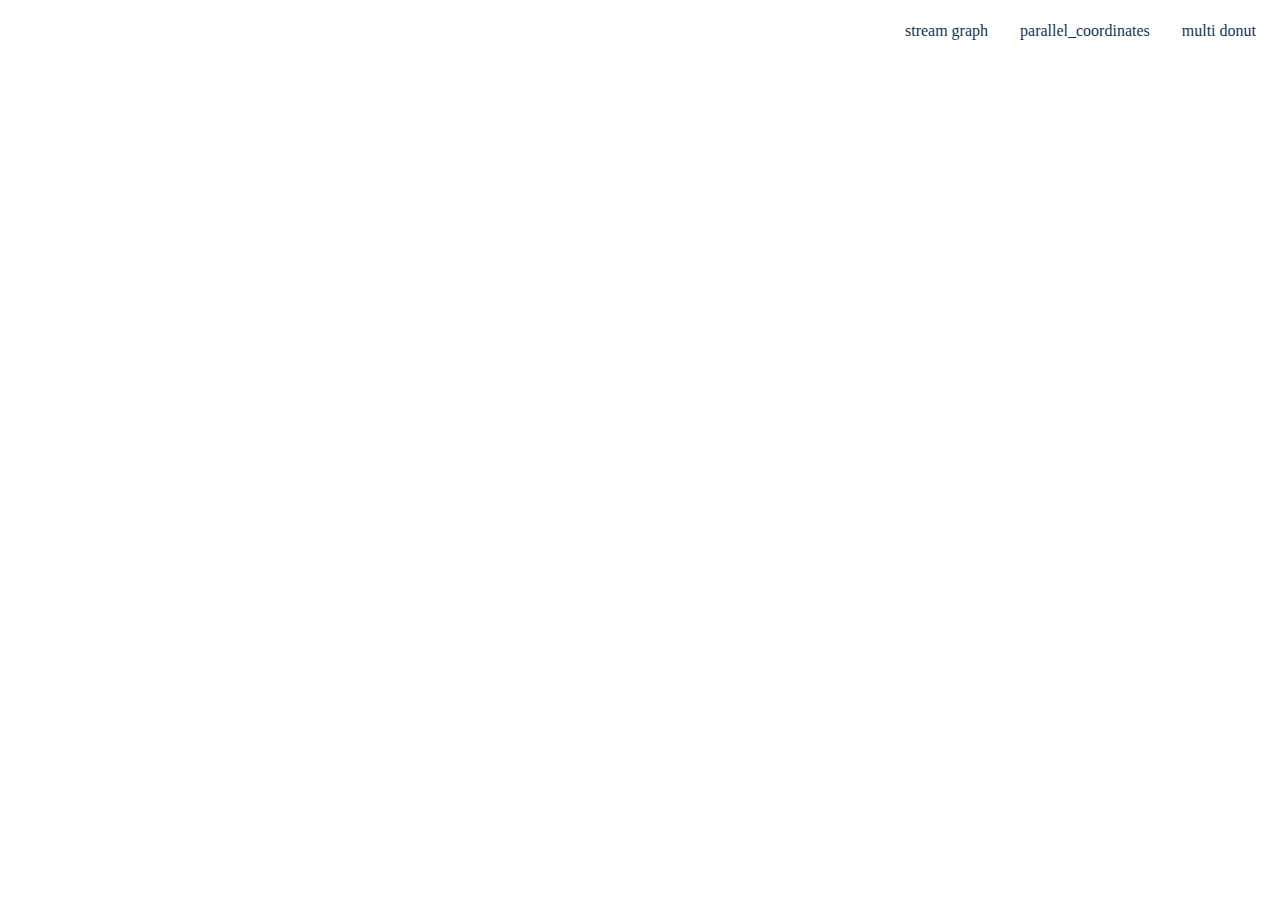
<file: index.html>
<!DOCTYPE html>
<html lang="en">
<head>
    <meta charset="utf-8">
    <title>What makes good taste of wine?</title>

    <script type="text/javascript" src="js/jquery-2.2.0.js"></script>
    <script>
        $(function () {
                    $("#header").load("header.html");
//            $("#footer").load("footer.html");

                }
        );
    </script>
</head>
<body>
<div id="header"></div></body>
</html>
</file>
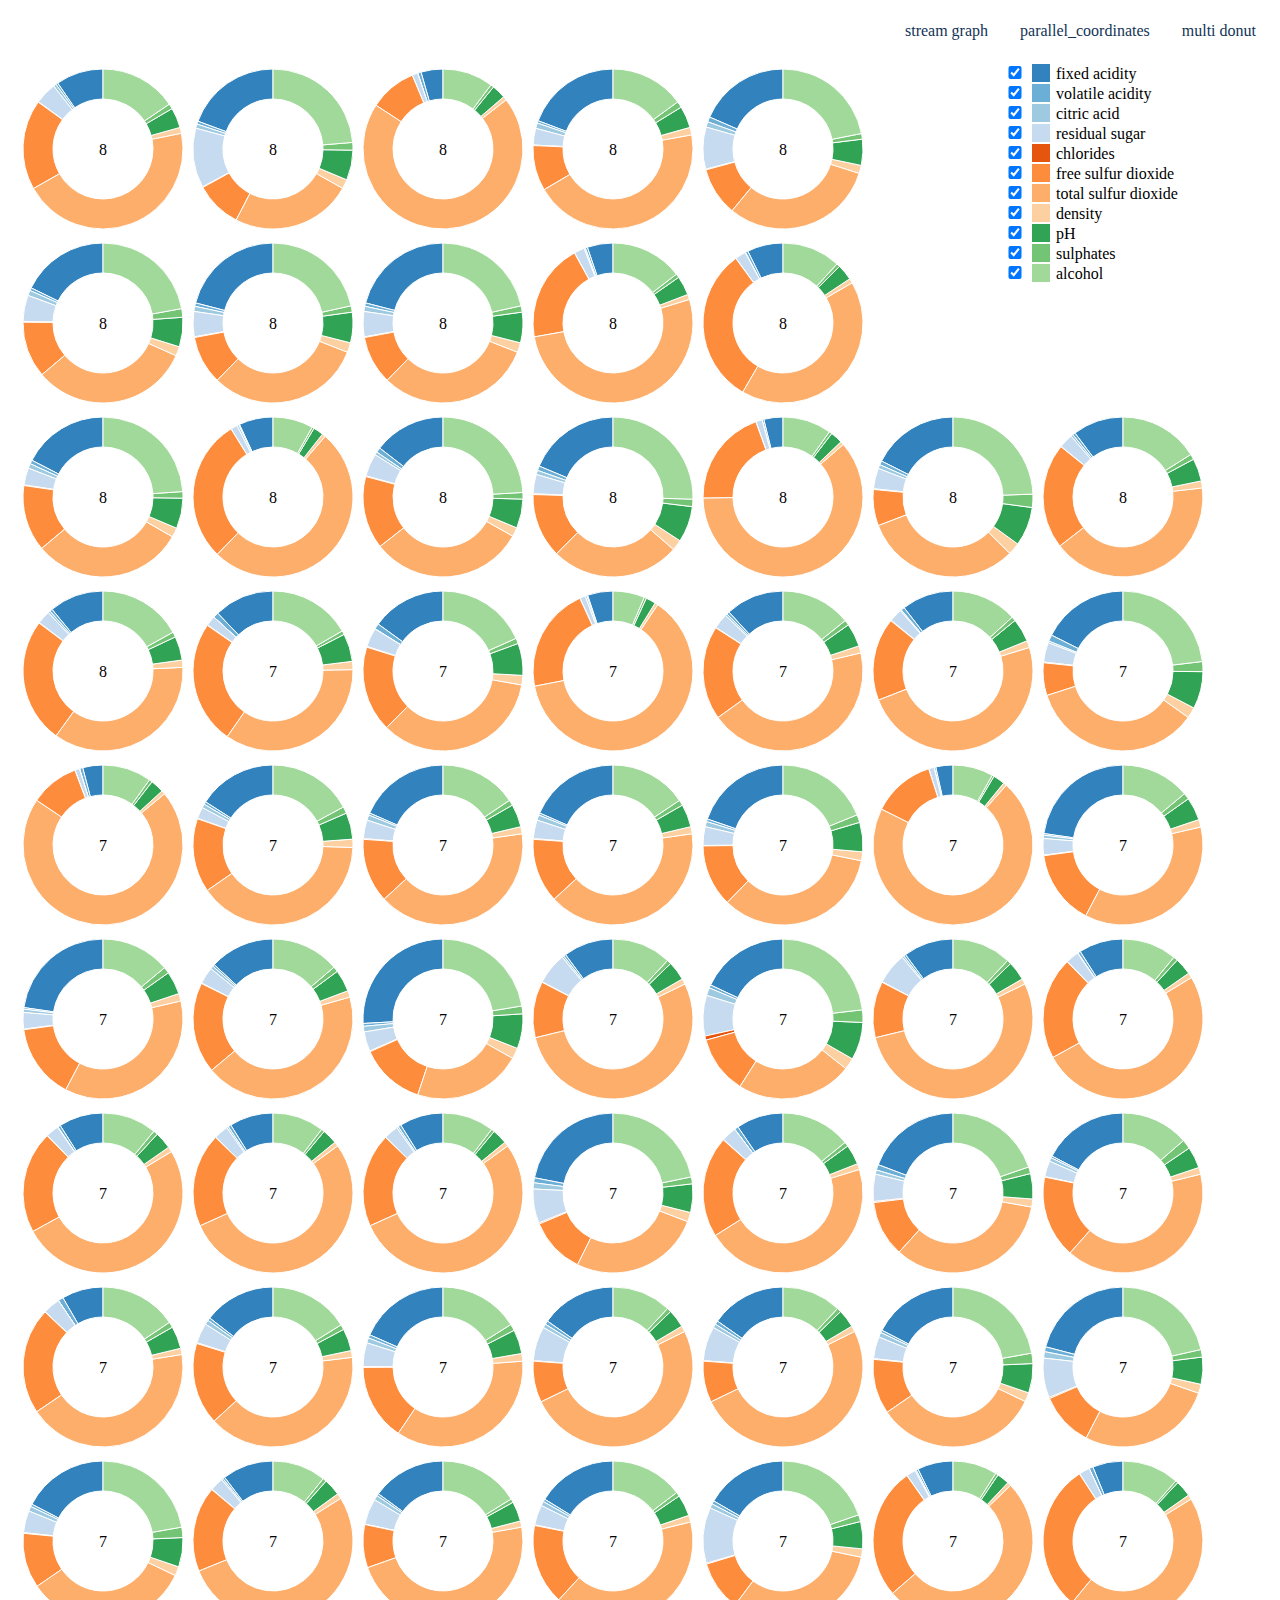
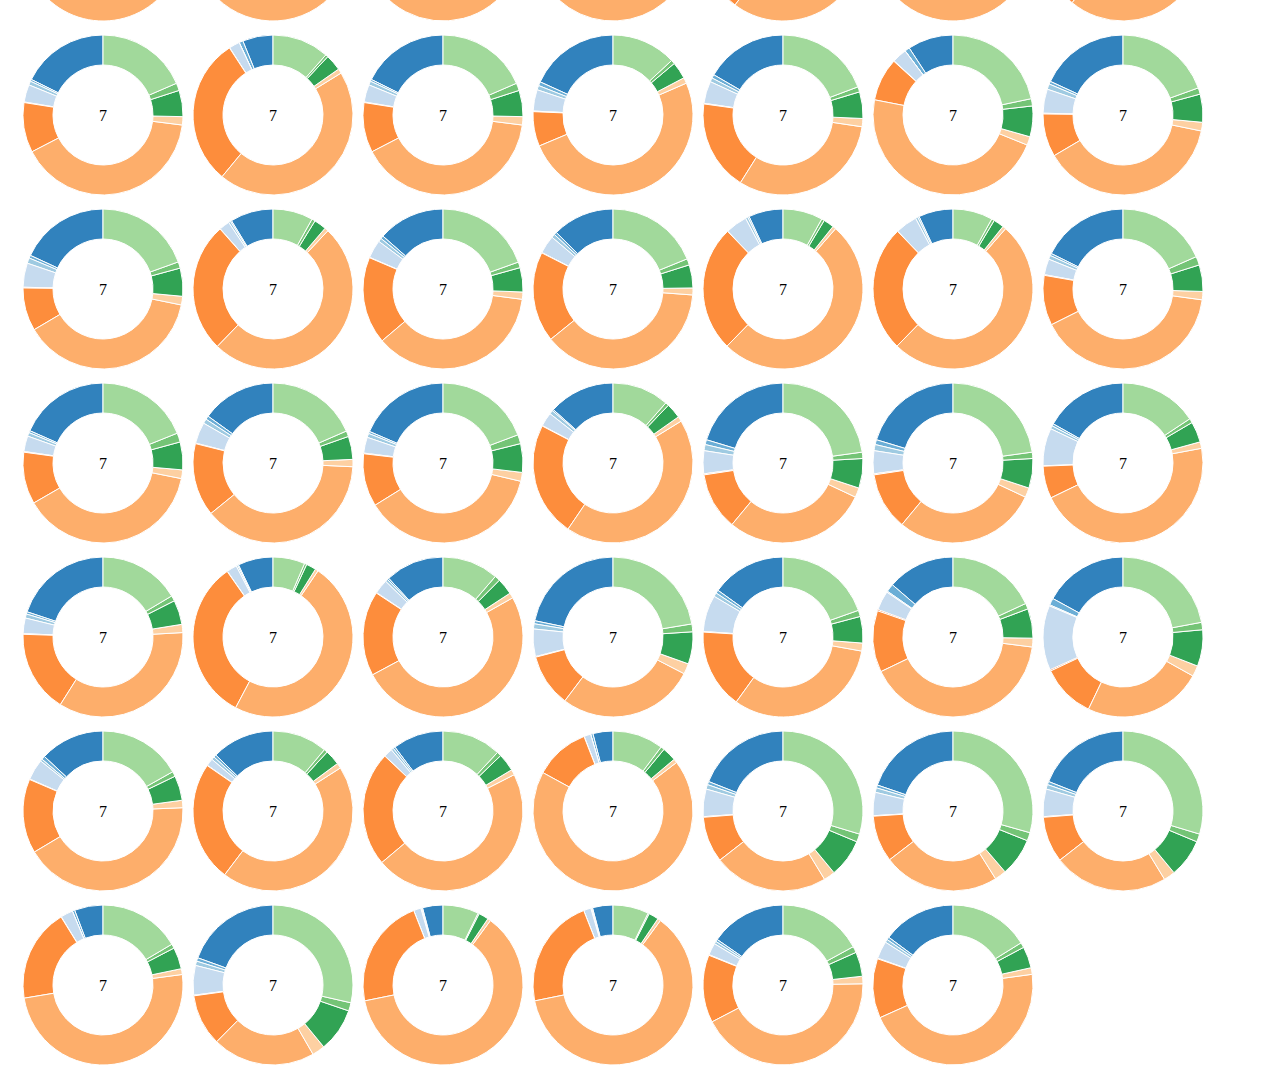
<file: multi_donut.html>
<!DOCTYPE html>
<meta charset="utf-8">
<style>

    body {
        /*font: 10px sans-serif;*/
    }

    svg {
        padding: 10px 0 0 10px;
    }

    .arc {
        stroke: #fff;
    }

    div.container {
        /*display: inline-block;*/
        /*width: 390px;*/
        /*height: 420px;*/
        /*background-color: #e0e0e0;*/
        margin: 5px;
    }

    .controller {
        float: right;
        position: relative;
    }

    .checkboxarea {
        margin: 9px -6px 0px 0px;
        float: left;
    }

    .labelarea {
        float: left;
    }

    .legend {
        width: 240px;
        height: 240px;
    }

    input {
        width: 20px;
        /*position:relative;*/
        /*vertical-align:middle;*/
    }
</style>
<script src="d3/d3.js"></script>
<script>

    var radius = 80,
            padding = 10;

    //    var color = d3.scale.ordinal()
    //            .range([
    //                "#98abc5",
    //                "#8a89a6",
    //                "#7b6888",
    //                "#6b486b",
    //                "#a05d56",
    //                "#d0743c",
    //                "#ff8c00"]);
    var color_factor = d3.scale.category20c();

    var arc = d3.svg.arc()
            .outerRadius(radius)
            .innerRadius(radius - 30);

    var pie = d3.layout.pie()
            .sort(function (a, b) {
                return b.index - a.index;
            })
            .value(function (d) {
                return d.value;
            });
    var dataset;
    var paths, donut_svgs;
    var file = "wine_red.csv";
    var dsv = d3.dsv(";", "text/plain");
    dsv(file, function (error, data) {
        if (error) throw error;

        color_factor.domain(d3.keys(data[0]).filter(function (key) {
            return key !== "quality";
        }));
        dataset = data.sort(function (a, b) {
            return b["quality"] - a["quality"]
        }).filter(function (d, i) {
            return i < 100;
        });
        draw();
    });
    function mouseoverPath() {
//        console.dir(d3.mouse(this));
//        console.dir(this);this=path
    }
    function draw() {
        dataset.forEach(function (d) {
            d.numbers = color_factor.domain().map(function (name, i) {
                return {key: name, value: +d[name], index: i};
            });
        });
        var controller = d3.select("body").select(".controller");
        var checkboxarea = controller.append("div").attr("class", "checkboxarea");
        checkboxarea.selectAll(".checkb").data(color_factor.domain().slice())
                .enter()
                .append("div").attr("class", "checkb")
                .append('label')
                .attr('for', function (d, i) {
                    return 'a' + i;
                })
                .append("input")
                .attr("checked", true)
                .attr("type", "checkbox")
                .attr("id", function (d, i) {
                    return 'a' + i;
                }).attr("onClick", "checkbox_click(this)")
        ;
        var labelarea = controller.append("div").attr("class", "labelarea");
        var factor_legend = d3.select(".labelarea").append("svg")
                .attr("class", "legend")
                //                .attr("width", )
                //                .attr("height", 240)
                .selectAll(".factor_legend")
                .data(color_factor.domain())
                .enter().append("g").attr("class",".factor_legend")
                .attr("transform", function (d, i) {
                    return "translate(0," + i * 20 + ")";
                });

        factor_legend.append("rect")
                .attr("width", 18)
                .attr("height", 18)
                .style("fill", color_factor);

        factor_legend.append("text")
                .attr("x", 24)
                .attr("y", 9)
                .attr("dy", ".35em")
                .text(function (d) {
                    return d;
                });
        donut_svgs = d3.select(".container").selectAll("svg")
                .data(dataset)
                .enter().append("svg")
                .attr("width", radius * 2)
                .attr("height", radius * 2)
                .append("g")
                .attr("transform", "translate(" + radius + "," + radius + ")");
        paths = donut_svgs.selectAll(".arc")
                .data(function (d) {
                    console.dir(d);
                    return pie(d.numbers);
                });


        paths.enter().append("path")
                .attr("class", "arc")
                .attr("d", arc)
                .each(function (d) {
                    this._current = d;
                })
                .style("fill", function (d) {
                    return color_factor(d.data.key);
                });
        paths.on("mouseover", mouseoverPath);
        donut_svgs.append("text")
                .attr("dy", ".35em")
                .style("text-anchor", "middle")
                .text(function (d) {
                    return d.quality;
                });
    }

    var excluded = [];
    function checkbox_click(obj) {
        if (obj.checked) {
            for (var i = 0; i < excluded.length; i++) {
                if (obj.__data__ == excluded[i]) {
                    excluded.splice(i, 1);
                    break;
                }
            }
        } else {
            excluded.push(obj.__data__);
        }
        pie.value(function (d) {
            return excluded.indexOf(d.key) >= 0 ? 0 : d.value;
        }); // change the value function
        paths = donut_svgs.selectAll(".arc")
                .data(function (d) {
                    return pie(d.numbers);
                }); // compute the new angles
        paths.transition().duration(750).attrTween("d", arcTween); // redraw the arcs
    }
    function arcTween(a) {
        var i = d3.interpolate(this._current, a);
        this._current = i(0);
        return function (t) {
            return arc(i(t));
        };
    }
    /*
     function prepareData(d) {
     //transfer Object to array, automatically put values for each key in d into data_array
     var data_array = [];
     color_factor.domain().map().forEach(function (prop) {
     data_array.push({key: prop.key, value: d[prop.key], index: prop.index});
     });
     console.dir(d.numbers);
     console.dir(data_array);
     return [data_array];
     //        return d.wrapped;
     }
     */
</script>
<script type="text/javascript" src="js/jquery-2.2.0.js"></script>
<script>
    $(function () {
                $("#header").load("header.html");
//            $("#footer").load("footer.html");
            }
    );
</script>
</head>
<body>
<div id="header"></div>
<div class="controller">

</div>
<div class="container"></div>
</body>
</file>
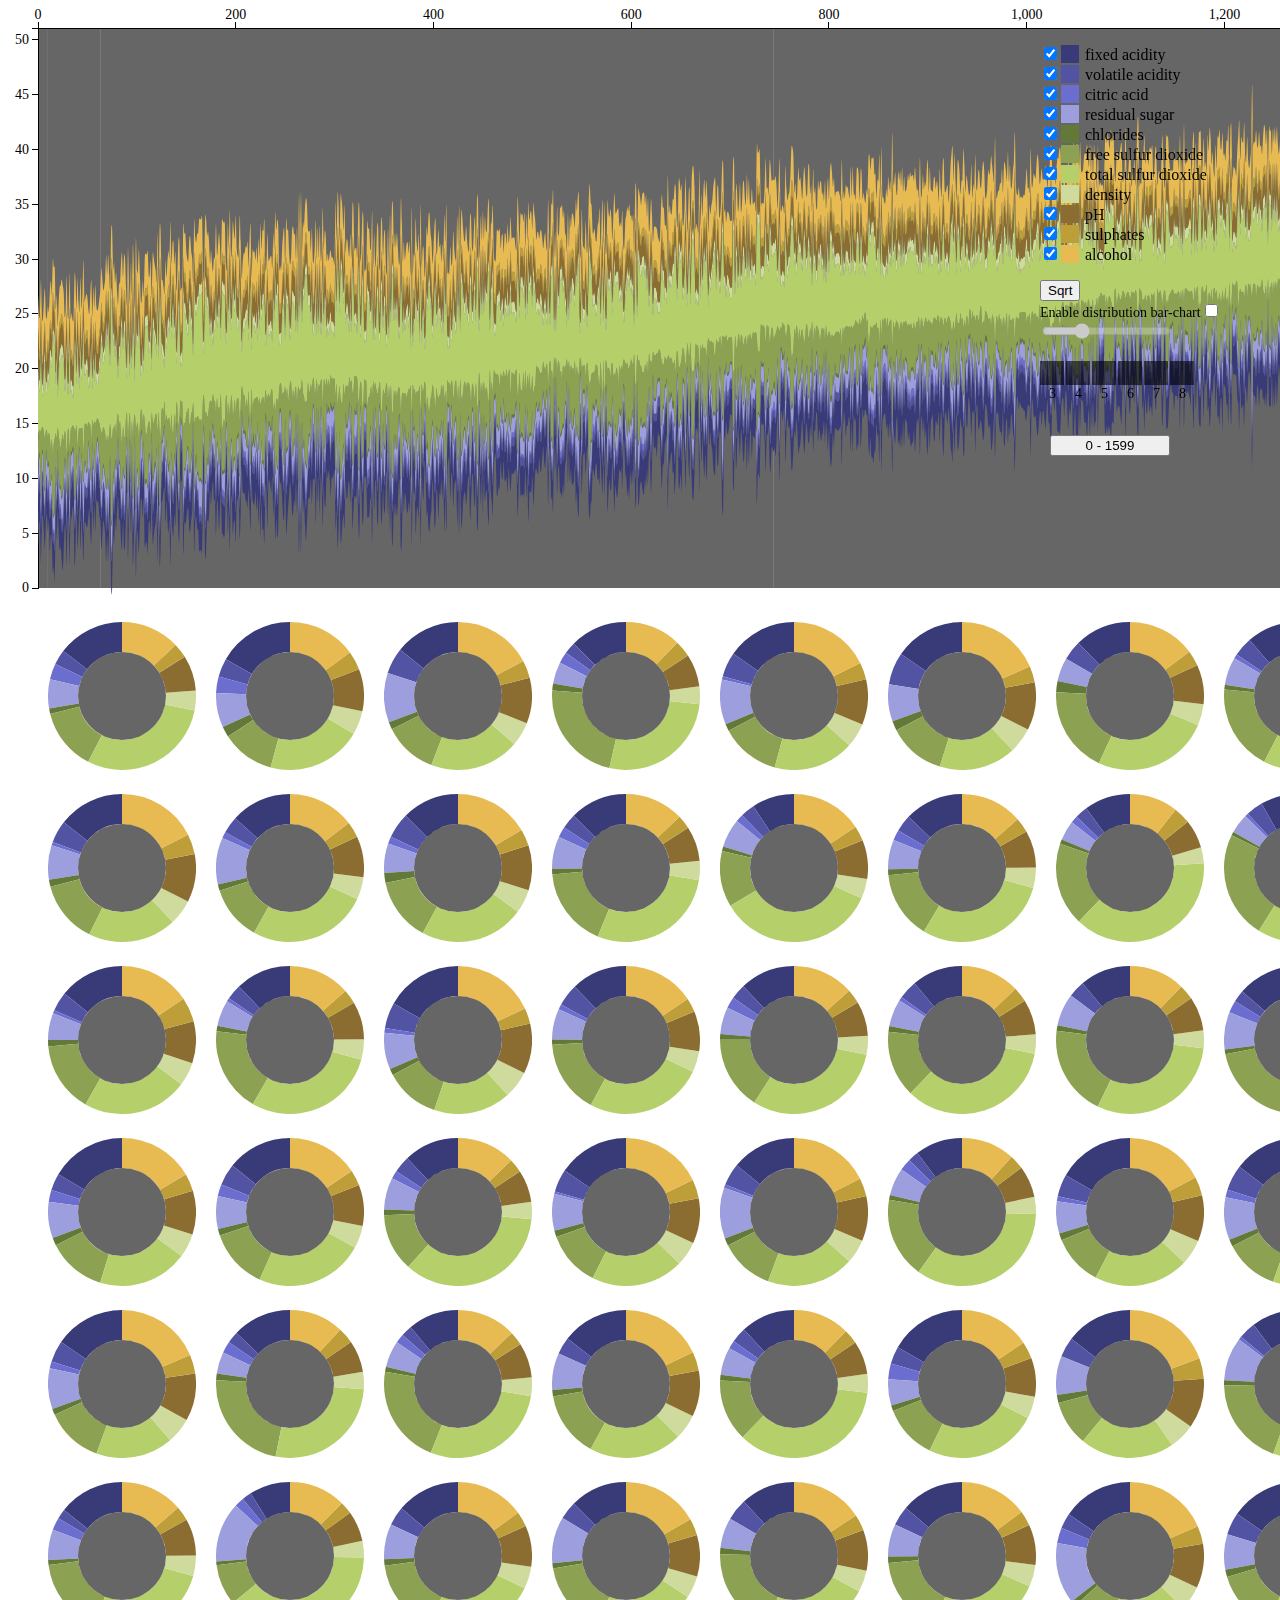
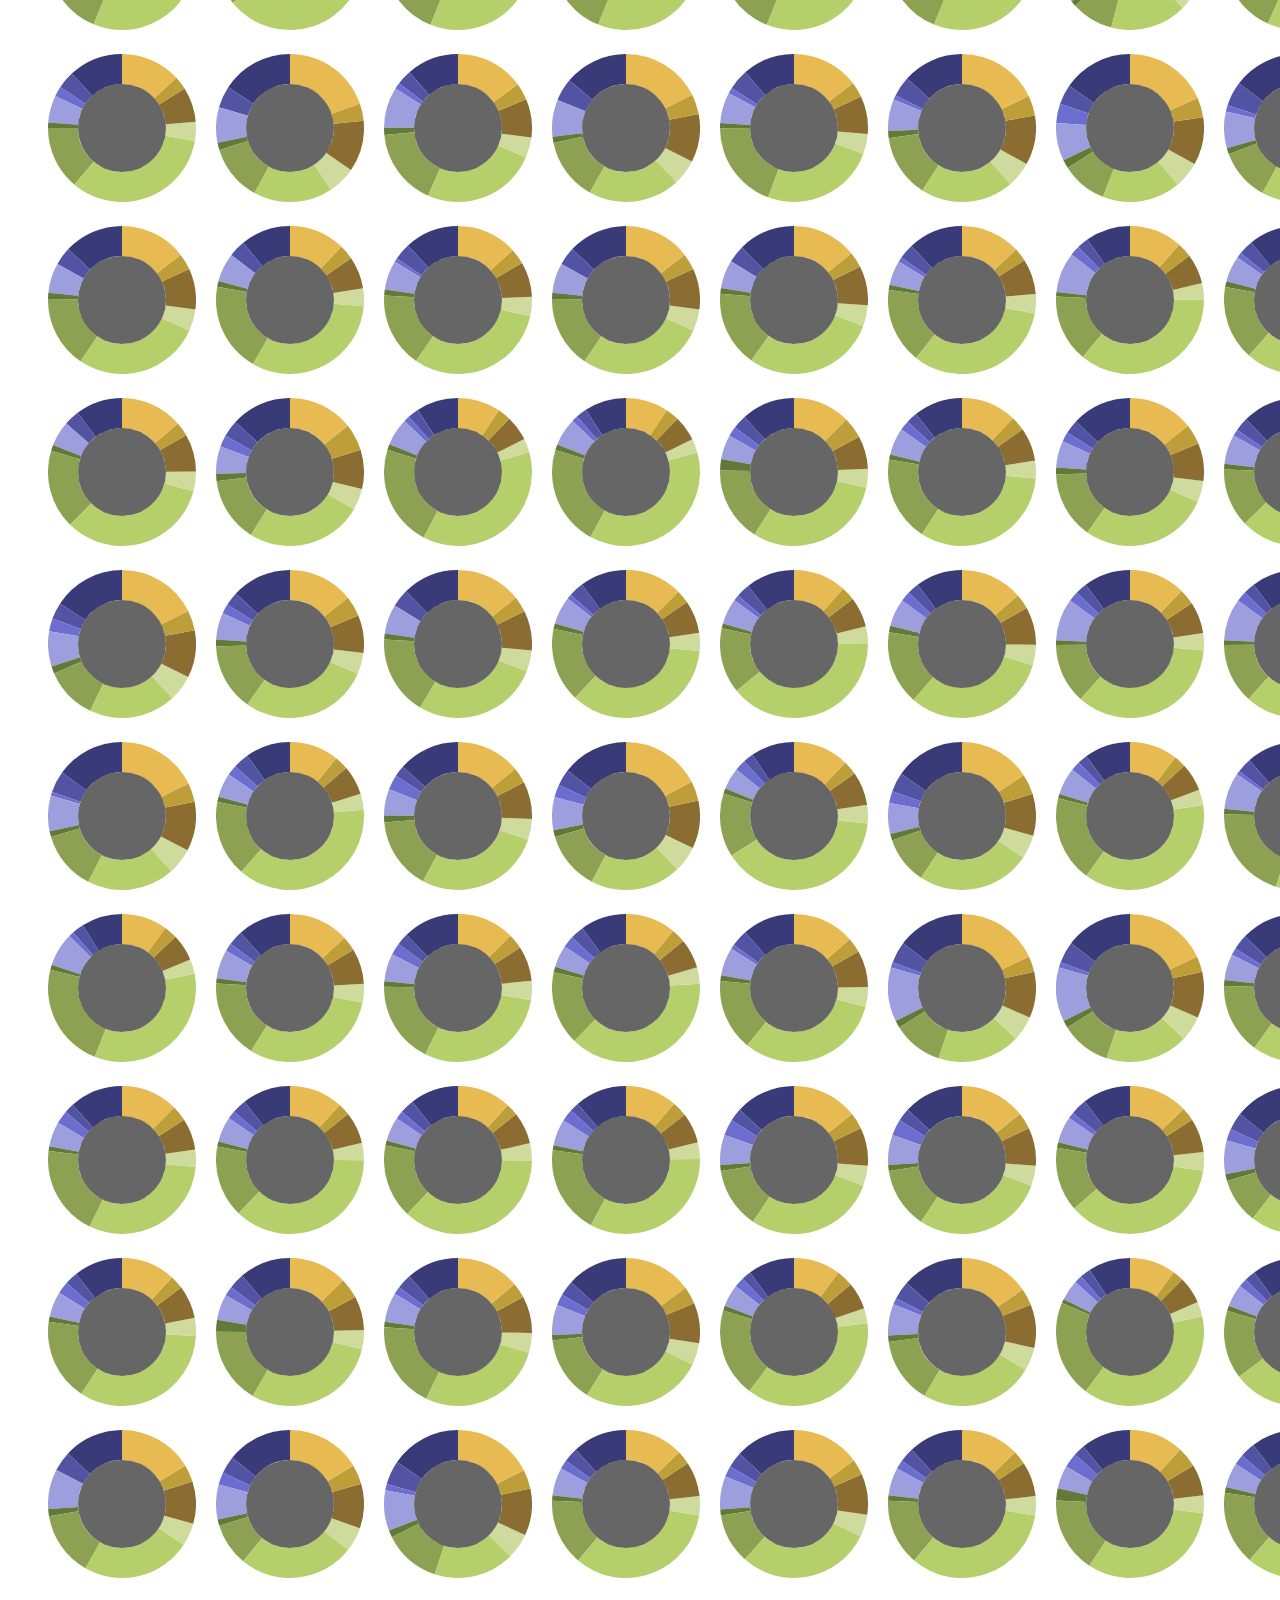
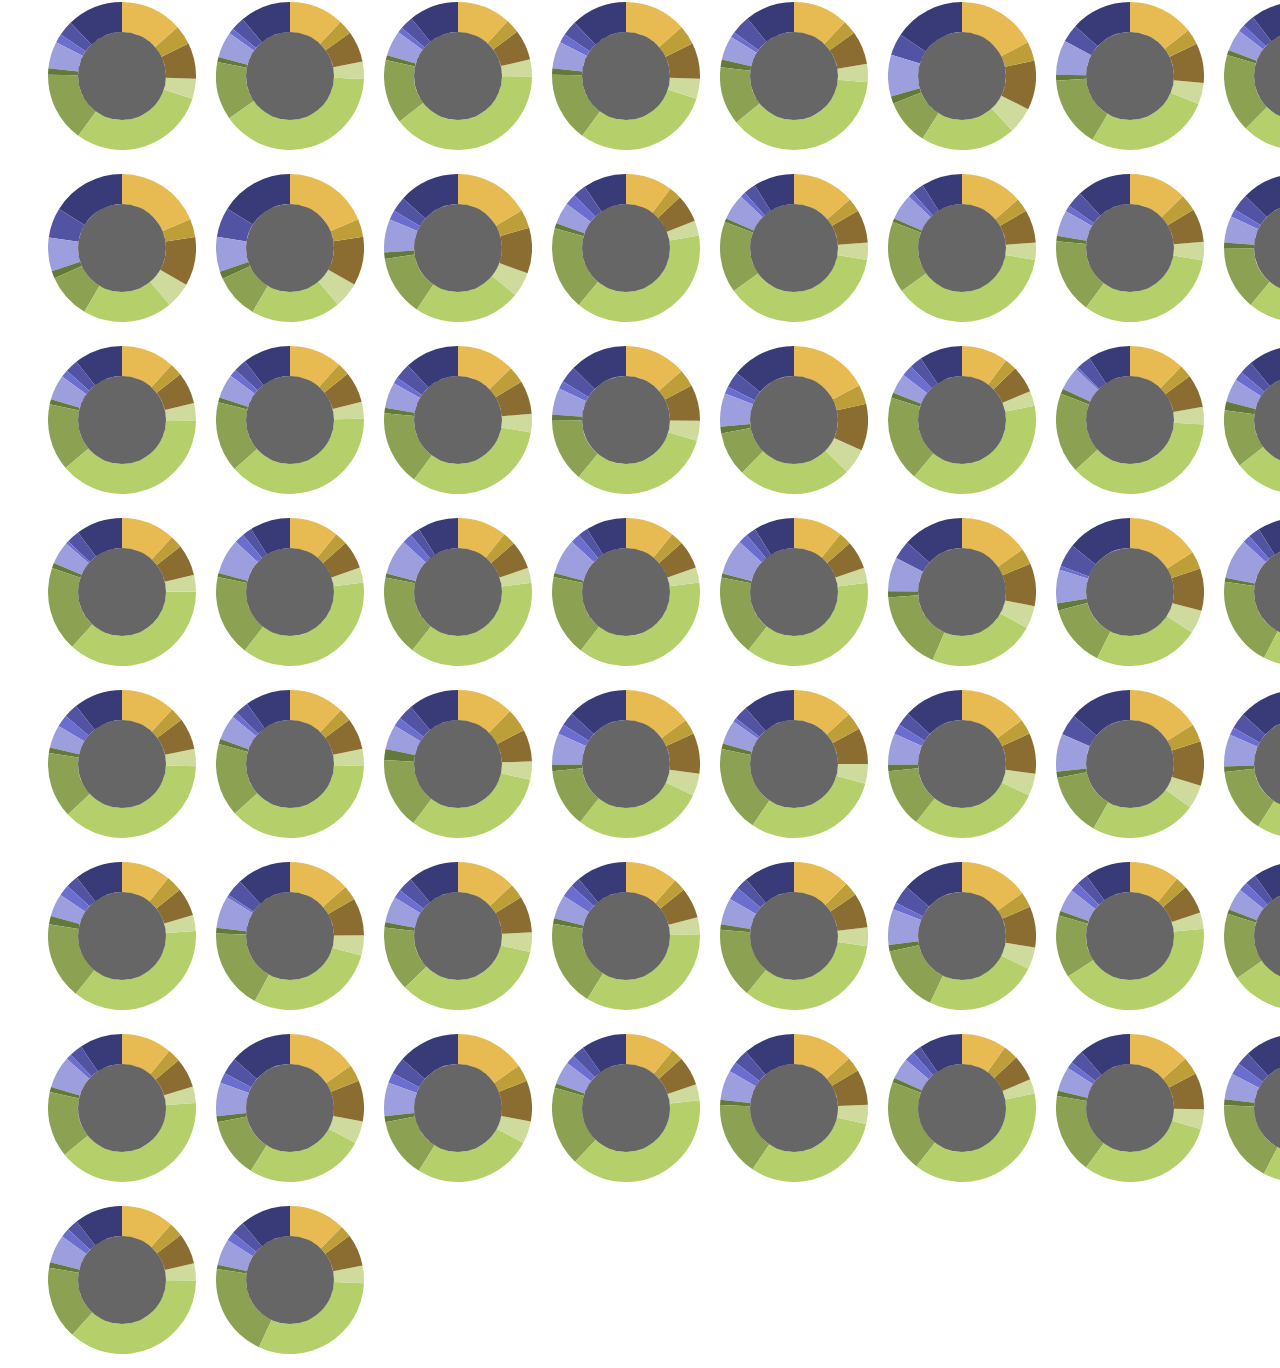
<file: one.html>
<!DOCTYPE html>
<html lang="en">
<head>
    <meta charset="UTF-8">
    <title>Title</title>
    <link href="one.css" type="text/css" rel="stylesheet"/>
    <script src="d3/d3.js"></script>
    <script src="common_variables.js"></script>
    <script src="js/jquery-2.2.0.js"></script>

</head>
<body>
<script>
    var files=["wine_red.csv","wine_white.csv"];
    dsv(files[0], function (error, dat) {
                if (error) throw error;

                dataset = dat.sort(function (a, b) {
                    return a["quality"] - b["quality"]
                }).filter(function (d, i) {
                    //limit the data size, test and develop use
//                    return i < 200;
                    return true;
                });
                factors = d3.keys(dat[0]).filter(function (key) {
                    return key !== "quality";
                });
                factors_remain = factors;
                color_factor.domain(factors);
                draw(dataset);
            }
    );
    var dsindex = 0;
    var datasmoothlist = [{
                display: "Sqrt", func: function (d) {
                    return Math.sqrt(d);
                }
            }, {
                display: "Original", func: function (d) {
                    return d;
                }
            }
            ]
            ;
    var datasmooth = datasmoothlist[dsindex].func;
    function datasmoothareaclick() {
        dsindex = datasmoothlist.length - dsindex - 1;
        datasmooth = datasmoothlist[dsindex].func;
        d3.select("#datasmoothbutton").attr("value", function () {
            return datasmoothlist[dsindex].display;
        });
        donutPathOperations();
        streamPathsOperations();
        //ugly patch to fix x
        x.domain([index_arr[index_arr.length - 1].index0, index_arr[index_arr.length - 1].index1]);
    }
    function transition() {
        streamPathsOperations();
        var backrect = d3.selectAll(".backgroundrect").data(dataedge(current_dataset), function (d) {
            return d.quality;
        });

        backrect.transition()
                .duration(trans_interval)
                .attr("x", function (d) {
                    return x(d.begins_at);
                })
                .attr("width", function (d) {
                    return x(d.ends_at - d.begins_at);
                });
        backrect.exit().transition()
                .duration(trans_interval)
                .attr("x", function (d, i) {
                    if (d.ends_at <= index0) {
                        return 0;
                    }
                    if (d.begins_at >= index1) {
                        return width;
                    }
                })
                .attr("width", function (d) {
                    return 0;
                });
        var history_item = d3.select(".drag_history").selectAll(".history_item").data(index_arr);
        history_item.enter().append("div").attr("class", "historydiv").append("input").attr("class", "history_item").attr("type", "button").attr("value", function (d, i) {
            return d.index0 + " - " + d.index1;
        }).on("click", historyclick);
        history_item.exit().remove();
        donut_svgs = d3.select(".secondrow").selectAll("svg").data(donutDataset(current_dataset), function (d) {
            return d.index;
        });
//        donut_svgs.transition.duration(trans_interval).attr("transform", "translate(" + margin.left + "," + margin.top + ")");
        donut_svgs.exit().transition().duration(trans_interval).delay(function (d, i) {
//            return 20*i;
            return 0;
        }).attr("width", 0).attr("height", 0).attr("class", "donutsvg0");
        donutsvgOperations();
        //ugly patch to fix x
        x.domain([index_arr[index_arr.length - 1].index0, index_arr[index_arr.length - 1].index1]);
        streamgraph_svg.transition()
                .duration(trans_interval);
        streamgraph_svg.select(".x.axis").call(xAxis);
    }
    function mousedownf(d) {
        up = false;
        streamgraph_svg.style("cursor", "ew-resize");
        downx = d3.mouse(this)[0];
        downy = d3.mouse(this)[1];
        rect.style("fill-opacity", opacity_rect).attr("x", downx).attr("width", 0);
    }
    function mouseupf(d) {
        donut_svgs.attr("class", "donutsvg_none");
        up = true;
        index0 = Math.floor(x.invert(rect.attr("x")));
        index1 = Math.ceil(x.invert(parseInt(rect.attr("x")) + parseInt(rect.attr("width"))));

        current_dataset = dataset.slice(index0, index1 + 1);
        streamgraph_svg.style("cursor", "default");
        rect.style("fill-opacity", 0).attr("width", 0);
        if (current_dataset.length > 1) {
            index_arr.push({
//                index0: index0 + index_arr[index_arr.length - 1].index0,
//                index1: index1 + index_arr[index_arr.length - 1].index0,
                index0: index0,
                index1: index1,
                index: index_arr.length
            });
            //here starts the animation
            transition();
        }
    }
    function mousemovef(d) {
        if (!up) {
            rect.attr("x", Math.min(downx, d3.mouse(this)[0])).attr("width", Math.abs(downx - d3.mouse(this)[0]));
            index0 = index_arr[index_arr.length - 1].index0 + Math.floor(x.invert(rect.attr("x")));
            index1 = index_arr[index_arr.length - 1].index0 + Math.ceil(x.invert(parseInt(rect.attr("x")) + parseInt(rect.attr("width"))));
            donut_svgs = d3.select(".secondrow").selectAll(".donutsvg_solid,.donutsvg_none");//select either one of these two css choosers
            donut_svgs.attr("class", function (d, i) {
                return d.index >= index0 && d.index <= index1 ? "donutsvg_solid" : "donutsvg_none";
            });
        }
    }

    var streamgraph_svg = d3.select("body").append("div").attr("class", "wrapper").append("div").attr("class", "content")
            .append("div").attr("class", "firstrow").append("svg")
            .attr("width", width + margin.left + margin.right)
            .attr("height", height + margin.top + margin.bottom)
            .append("g")
            .attr("transform", "translate(" + margin.left + "," + margin.top + ")");
    streamgraph_svg.on("mousedown", mousedownf);
    streamgraph_svg.on("mouseup", mouseupf);
    streamgraph_svg.on("mousemove", mousemovef);

    //vis type
    area = d3.svg.area()
            .interpolate('cardinal')
            .x(function (d, i) {
                return x(i);
            })
            .y0(function (d) {
                return y(d.y0);
            })
            .y1(function (d) {
                return y(d.y0 + d.y);
            });
    var stack = d3.layout.stack().offset("wiggle");
    function data2layer(d, method) {
        var n0 = d.length;
        var result = d3.range(m).map(function (d) {
            return d3.range(n0);
        });
        var excluded = false;
        for (var j = 0; j < m; j++) {
            excluded = (excluded_id.indexOf(j) >= 0);
            for (var i = 0; i < n0; i++) {
                result[j][i] = {y0: 0, x: i, y: excluded ? 0 : method(parseFloat(d[i][factors[j]]))};
            }
            excluded = false;
        }
        return stack(result);
    }
    function streampathover() {
        if ($("#enableoverlay")[0].checked) {
            d3.select(".overlay").style("display", "inline");
            displayFactorAt(d3.mouse(this), factors[parseInt(this.id)], Math.round(
//                index_arr[index_arr.length - 1].index0+
                    x.invert(d3.mouse(this)[0])));
        }
    }
    function dataedge(data) {
        var data_edge = [];
        var temp_quality = 0;
        var j = 0, i = 0;
        for (; i < data.length; i++) {
            if (temp_quality == parseInt(data[i].quality)) {
            } else {
                data_edge.push({quality: data[i].quality, begins_at: i});
                if (j > 0) {
                    data_edge[j - 1].ends_at = i;
                }
                temp_quality = parseInt(data[i].quality);
                j++;
            }
        }
        data_edge[j - 1].ends_at = i;
        return data_edge;
    }
    var xAxis, yAxis;
    var qualityMin = 10;
    var qualityMax = 0;
    function draw(data) {
        data.forEach(function (d, i) {
            d.index = i;
            qualityMin = Math.min(qualityMin, d.quality);
            qualityMax = Math.max(qualityMin, d.quality);
        });
        console.dir(data);
        current_dataset = data;
        index_arr = [{index0: 0, index1: data.length, index: 0}];
        n = data.length; // number of samples per layer
        m = factors.length // number of layers
        ;
        var data_edge = dataedge(data);
        layers = data2layer(data, datasmooth);
        color_quality.domain(data_edge.map(function (obj) {
            return obj.quality;
        }));

        x = d3.scale.linear()
                .range([0, width])
                .domain([0, n - 1]);

        y = d3.scale.linear()
                .domain([0, d3.max(layers, function (layer) {
                    return d3.max(layer, function (d) {
                        return d.y0 + d.y;
                    });
                })])
                .range([height, 0]);
        xAxis = d3.svg.axis()
                .scale(x)
                //                .tickFormat(d3.format("d"))
                .orient("top");

        yAxis = d3.svg.axis()
                .scale(y)
                .orient("left");
        streamgraph_svg.append("g")
                .attr("class", "x axis")
                .attr("transform", "translate(0,0)")
                .call(xAxis);

        streamgraph_svg.append("g")
                .attr("class", "y axis")
                .call(yAxis);

        streamgraph_svg.selectAll(".backgroundrect").data(data_edge, function (d) {
            return d.quality;
        }).enter().append("rect")
                .attr("x", function (d) {
                    return x(d.begins_at);
                })
                .attr("width", function (d) {
                    return x(d.ends_at - d.begins_at);
                })
                .attr("class", "backgroundrect")
                .attr("height", height)
                .style("fill", function (d) {
                    return color_quality(d.quality);
                })
                .style("fill-opacity", opacity)
        ;

        var streampath = streamgraph_svg.selectAll(".streampath")
                .data(layers)
                .enter().append("path");
        streampath.attr("class", "streampath")
                .attr("d", function (d) {
                    return area(d);
                })
                .attr("id", function (d, i) {
                    return i;
                })
                .style("fill", function (d, i) {
                    return pathColor(i);
                });
        streampath.on("mousemove", streampathover);
        rect = streamgraph_svg.append("rect").attr("height", height).attr("width", 30).style("fill", "yellow").style("fill-opacity", 0);
        var controller = d3.select(".controller")[0][0] ? d3.select(".controller") : d3.select(".wrapper").append("div").attr("class", "controller");
//        controller.append("select").selectAll("option").data(files).enter().append("option").attr("value", function (d) {
//            console.dir(d);
//            return d;
//        });
        var donutarea = controller.append("div").attr("class", "donutarea");
        var checkboxarea = donutarea.append("div").attr("class", "checkboxarea");
        checkboxarea.selectAll(".checkb").data(factors)
                .enter().append("div").attr("class", "checkb")
                .append('label')
                .attr('for', function (d, i) {
                    return 'a' + i;
                })
                .append("input")
                .attr("checked", true)
                .attr("type", "checkbox")
                .attr("id", function (d, i) {
                    return 'a' + i;
                }).attr("onClick", "checkbox_click(this)")
        ;

        var factorarea = donutarea.select(".factorarea")[0][0] ? donutarea.select(".factorarea") : donutarea.append("div").attr("class", "factorarea");
        var factor_legend = factorarea.append("svg").attr("height", "220").attr("width", "160").style("padding", "5px 1px 5px 1px")
                .selectAll(".factor_legend")
                .data(factors)
                .enter().append("g").attr("class", ".factor_legend")
                .attr("transform", function (d, i) {
                    return "translate(0," + i * 20 + ")";
                });

        factor_legend.append("rect")
                .attr("width", 18)
                .attr("height", 18)
                .style("fill", function (d, i) {
                    return color_factor(d);
                });

        factor_legend.append("text")
                .attr("x", 24)
                .attr("y", 9)
                .attr("dy", ".35em")
                .text(function (d) {
                    return d;
                });
        var datasmootharea = controller.select(".datasmootharea")[0][0] ? controller.select(".datasmootharea") : controller.append("div").attr("class", "datasmootharea");
        datasmootharea.append("label").attr();
        datasmootharea.append("input").attr("type", "button").attr("id", "datasmoothbutton").attr("value", function () {
            return datasmoothlist[dsindex].display;
        }).on("click", datasmoothareaclick);

        var overlay_checkboxes = controller.append("div").attr("class", "overlay_checkboxes");
        overlay_checkboxes.append('label')
                .text("Enable distribution bar-chart")
                .attr('for', "enableoverlay")
                .append("input")
                //                .attr("checked", false)
                .attr("type", "checkbox")
                .attr("id", "enableoverlay")
                .attr("onClick", "enableoverlay(this)");
        var inputform = overlay_checkboxes.append("form");
        inputform.append("input").attr("id", "barCountRange").attr("name", "barCountRange").attr("type", "range").attr("min", 30).attr("max", 100).attr("disabled", true);
//        inputform.append("input").attr("id", "amount").attr("for", "barCountRange");
//        inputform.on("input", forminput(this));
        var labelarea = controller.select(".labelarea")[0][0] ? controller.select(".labelarea") : controller.append("div").attr("class", "labelarea");

        var legend = labelarea.append("svg").attr("height", "60").attr("width", "200")
                .selectAll("g")
                .data(color_quality.domain().filter(function (d, i) {
                    return i < data_edge.length;
                }))
                .enter().append("g")
                .attr("transform", function (d, i) {
                    return "translate(" + i * 26 + ",0)";
                });

        legend.append("rect")
                .attr("width", 24)
                .attr("height", 24)
                .style("fill", function (d) {
                    return color_quality(d);
                })
                .style("fill-opacity", opacity);

        legend.append("text")
                .attr("x", 9)
                .attr("y", 32)
                .attr("dy", ".35em")
                .text(function (d) {
                    return d;
                });
        labelarea.append("div").attr("class", "drag_history").selectAll(".history_item").data(index_arr)
                .enter().append("div").attr("class", "historydiv").append("input").attr("class", "history_item").attr("type", "button").attr("value", function (d) {
            return d.index0 + " - " + d.index1;
        }).on("click", historyclick);

        var secondrow = d3.select(".content").append("div").attr("class", "secondrow");

        donut_svgs = secondrow.selectAll("svg")
                .data(donutDataset(data), function (d) {
                    return d.index;
                });
        donutsvgOperations();
    }

    function donutsvgOperations() {
        donut_svgs.transition().duration(trans_interval).attr("class", "donutsvg_none")
                .attr("width", radius * 2)
                .attr("height", radius * 2);
        var graphs = donut_svgs.enter().append("svg")
                .attr("class", "donutsvg_none")
                .attr("width", radius * 2)
                .attr("height", radius * 2)
                .append("g")
                .attr("transform", "translate(" + radius + "," + radius + ")");
        paths = graphs.selectAll(".arc")
                .data(function (d) {
                    return pie(d.numbers);
                });
        paths.enter().append("path")
                .attr("class", "arc")
                .attr("d", arc)
                .each(function (d) {
                    this._current = d;
                })
                .style("fill", function (d, i) {
                    return color_factor(d.data.key);
                });
        paths.on("mousemove", mouseoverPath);
        //replace text with circle
        /*
         donut_svgs.append("text")
         .attr("dy", ".35em")
         .style("text-anchor", "middle")
         .text(function (d) {
         return d.quality;
         });
         */
        graphs.append("circle")
                .attr("r", radius - 30).style("fill", function (d) {
            return color_quality(d.quality);
        }).style("fill-opacity", opacity);
    }

    function pathColor(j) {
        return color_factor(factors_remain[j]);
    }
    function donutDataset(data) {
        var donut_dataset = data.filter(function (d, i) {
            if (data.length > displaymax) {
                return i < displaymax;
            }
            else return true;
        });
        donut_dataset.forEach(function (d) {
            d.numbers = factors.map(function (name, i) {
                return {key: name, value: +d[name], index: i};
            });
        });
        return donut_dataset;
    }
    function mouseoverPath() {
        if ($("#enableoverlay")[0].checked) {
//            console.dir(this);
            d3.select(".overlay").style("display", "inline");
            console.dir(d3.select("body"));
            displayFactorAt(d3.mouse(d3.select("body")[0][0]), this.__data__.data.key, this.parentNode.__data__.index);
        }
    }
    var excluded = [];
    var excluded_id = [];
    var factors_remain = factors;
    function checkbox_click(obj) {
        if (obj.checked) {
            var i = excluded.indexOf(obj.__data__);
            excluded.splice(i, 1);
            excluded_id.splice(i, 1);
        } else {
            excluded.push(obj.__data__);
            excluded_id.push(parseInt(obj.id.substring(1)));
        }
        factors_remain = factors.filter(function (d) {
            return excluded.indexOf(d) < 0;
        });

        donutPathOperations();
        streamPathsOperations();
    }

    function donutPathOperations() {
        pie.value(function (d) {
            return excluded.indexOf(d.key) >= 0 ? 0 : datasmooth(d.value);
            ;
        }); // change the value function
        donut_svgs.selectAll(".arc")
                .data(function (d) {
                    return pie(d.numbers);
                }).transition().duration(trans_interval).attrTween("d", arcTween); // redraw the arcs
    }


    function streamPathsOperations() {
        var templayer = data2layer(current_dataset, datasmooth);
        x.domain([0, current_dataset.length - 1]);
        y.domain([0, d3.max(templayer, function (layer) {
            return d3.max(layer, function (d) {
                return d.y0 + d.y;
            });
        })]);

        xAxis.scale(x);
        yAxis.scale(y);
//        streamgraph_svg.select(".backgroundrect").attr();

        var selected = d3.selectAll(".streampath")
                .data(function () {
                    return layers = templayer;
                });

        selected.transition()
                .duration(trans_interval)
                .attr("d", area);
        streamgraph_svg.transition()
                .duration(trans_interval);
        streamgraph_svg.select(".y.axis").call(yAxis);

    }

    function arcTween(a) {
        var i = d3.interpolate(this._current, a);
        this._current = i(0);
        return function (t) {
            return arc(i(t));
        };
    }
    function historyclick() {
        current_dataset = dataset.slice(this.__data__.index0, this.__data__.index1 + 1);
        index_arr = index_arr.slice(0, this.__data__.index + 1);
        transition();
    }

    var arc = d3.svg.arc()
            .outerRadius(radius)
            .innerRadius(radius - 30);

    var pie = d3.layout.pie()
            .sort(function (a, b) {
                return b.index - a.index;
            })
            .value(function (d) {
                return datasmooth(d.value);
            });
    var overlayDiv = d3.select("body").append("div").attr("class", "overlay");
    var factorg = overlayDiv.append("svg").attr("class", "dissvg").attr("id", "factorsvg").append("g");
    var qualityg = overlayDiv.append("svg").attr("class", "dissvg").attr("id", "qualitysvg").append("g");

    function displayFactorAt(coordinate, key, global_index) {
        console.dir(coordinate);
//        console.dir(key);
//        console.dir(global_index);
        var left = coordinate[0] + 50 + 610 > 1900 ? coordinate[0] - 580 : coordinate[0] + 50;
        var top = coordinate[1] + 50 + 424 > 1000 ? coordinate[1] - 394 : coordinate[1] + 50;
        d3.select(".overlay")
                .style("left", left + "px").style("top", top + "px");
        var wid = 240;
        var hei = 320;
        var factorresult = factorDistribuation(dataset.map(function (d) {
            return d[key];
        }).sort(function (a, b) {
            return a - b;
        }), $("#barCountRange")[0].value);
        var qualityresult = factorDistribuation(dataset.map(function (d) {
            return d["quality"];
        }).sort(function (a, b) {
            return a - b;
        }), qualityMax - qualityMin + 1);

        var w = d3.scale.linear().range([0, wid]).domain([maxarray(factorresult.map(function (d) {
            return d.number;
        })), 0]);
        var h = d3.scale.linear().range([0, hei]).domain([factorresult[factorresult.length - 1].ori, factorresult[0].ori]);

        var xAxis_overlay = d3.svg.axis().scale(h)
                .orient("right");
        var yAxis_overlay = d3.svg.axis().scale(w)
                .orient("top");
        factorg.selectAll("rect").remove();
        factorg.selectAll("g").remove();
        factorg.append("g")
                .attr("class", "x axis")
                .attr("transform", "translate(" + wid + ",0)")
                .call(xAxis_overlay)
                .append("text").text(key)
                .attr("x", 0 - hei)
                .attr("y", 40)
                .attr("transform", "rotate(-90)");
        ;
        factorg.append("g")
                .attr("class", "y axis")
                .call(yAxis_overlay)
                .append("text")
                .attr("y", -40)
                .attr("x", 50)
                .attr("dy", ".71em")
                .style("text-anchor", "end")
                .text("Frequency");

        factorg.selectAll(".bar")
                .data(factorresult)
                .enter().append("rect")
                .attr("class", "bar")
                .attr("x", function (d) {
                    return w(d.number);
                })
                .attr("width", function (d) {
                    return wid - w(d.number);
                })
                .attr("y", function (d, i) {
                    return h(d.ori) - Math.floor(hei / factorresult.length) / 2;
                })
                .attr("height", Math.floor(hei / factorresult.length))
                .style("fill", function () {
                    return color_factor(key)
                });
        var factor_value = dataset[global_index][key];
//        console.dir(global_index+"["+key+"]:"+factor_value);
//        console.dir(h(factor_value));
        factorg.append("rect")
                .attr("x", 0)
                .attr("width", wid)
                .attr("y", function () {
                    return h(factor_value) - 1;
                })
                .attr("height", 2)
                .style("fill", "red");


        qualityg.selectAll("rect").remove();
        qualityg.selectAll("g").remove();
        w.domain([maxarray(qualityresult.map(function (d) {
            return d.number;
        })), 0]);
//        console.dir(qualityMin);
        h.domain([qualityMin, qualityMax]);

        xAxis_overlay = d3.svg.axis().scale(h)
                .orient("left");
        yAxis_overlay = d3.svg.axis().scale(w)
                .orient("top");

        qualityg.append("g")
                .attr("class", "x axis")
                //                .attr("transform", "translate("+wid+",0)")
                .call(xAxis_overlay)
                .append("text").text("quality")
                .attr("x", 0 - hei)
                .attr("y", -40)
                .attr("transform", "rotate(-90)");
        ;
        qualityg.append("g")
                .attr("class", "y axis")
                .call(yAxis_overlay)
                .append("text")
                .attr("y", -40)
                .attr("x", 50)
                .attr("dy", ".71em")
                .style("text-anchor", "end")
                .text("Frequency");

        qualityg.selectAll(".bar")
                .data(qualityresult)
                .enter().append("rect")
                .attr("class", "bar")
                .attr("x", function (d) {
                    return 0;
                })
                .attr("width", function (d) {
                    return wid - w(d.number);
                })
                .attr("y", function (d, i) {
                    return h(d.ori) - Math.floor(hei / qualityresult.length) / 2;
                })
                .attr("height", Math.floor(hei / qualityresult.length))
                .style("fill", function (d, i) {
                    return color_quality(d.ori);
                }).style("fill-opacity", opacity);
        var quality_value = dataset[global_index]["quality"];
//        console.dir(global_index+"["+key+"]:"+factor_value);
//        console.dir(h(factor_value));
        qualityg.append("rect")
                .attr("x", 0)
                .attr("width", wid)
                .attr("y", function () {
                    return h(quality_value) - 1;
                })
                .attr("height", 2)
                .style("fill", "red");
    }
    //we are using a vertical layout, sourceArray should be sorted
    function factorDistribuation(sourceArray, barCount) {
        var max = maxarray(sourceArray);
        var min = minarray(sourceArray);
        var h = d3.scale.linear().range([min, max])
                .domain([0, barCount - 1]);
        return d3.range(barCount).map(function (d, i) {
            return {
                number: sourceArray.filter(function (d0) {
                    return (d0 >= h(i) && d0 < h(i + 1));
                }).length, ori: h(i)
            };
        });
//        var w = d3.scale.linear().range([0, svgWidth / 2])
//                .domain([0, Math.max(...disResult)]);

    }
    function enableoverlay(obj) {
//        console.dir(obj);
        if (obj.checked) {
            $("#barCountRange")[0].disabled = false;
        } else {
            d3.select(".overlay").style("display", "none");
            $("#barCountRange")[0].disabled = true;
        }
    }

    function minarray(array) {
        return array.reduce(function (a, b) {
            return Math.min(a, b);
        });
    }
    function maxarray(array) {
        return array.reduce(function (a, b) {
            return Math.max(a, b);
        });
    }
    function forminput(obj) {
        if ($("#barCountRange")[0].disabled)return;
        $("#amount")[0].value = $("#barCountRange")[0].value;
    }
</script>
</body>
</html>
</file>
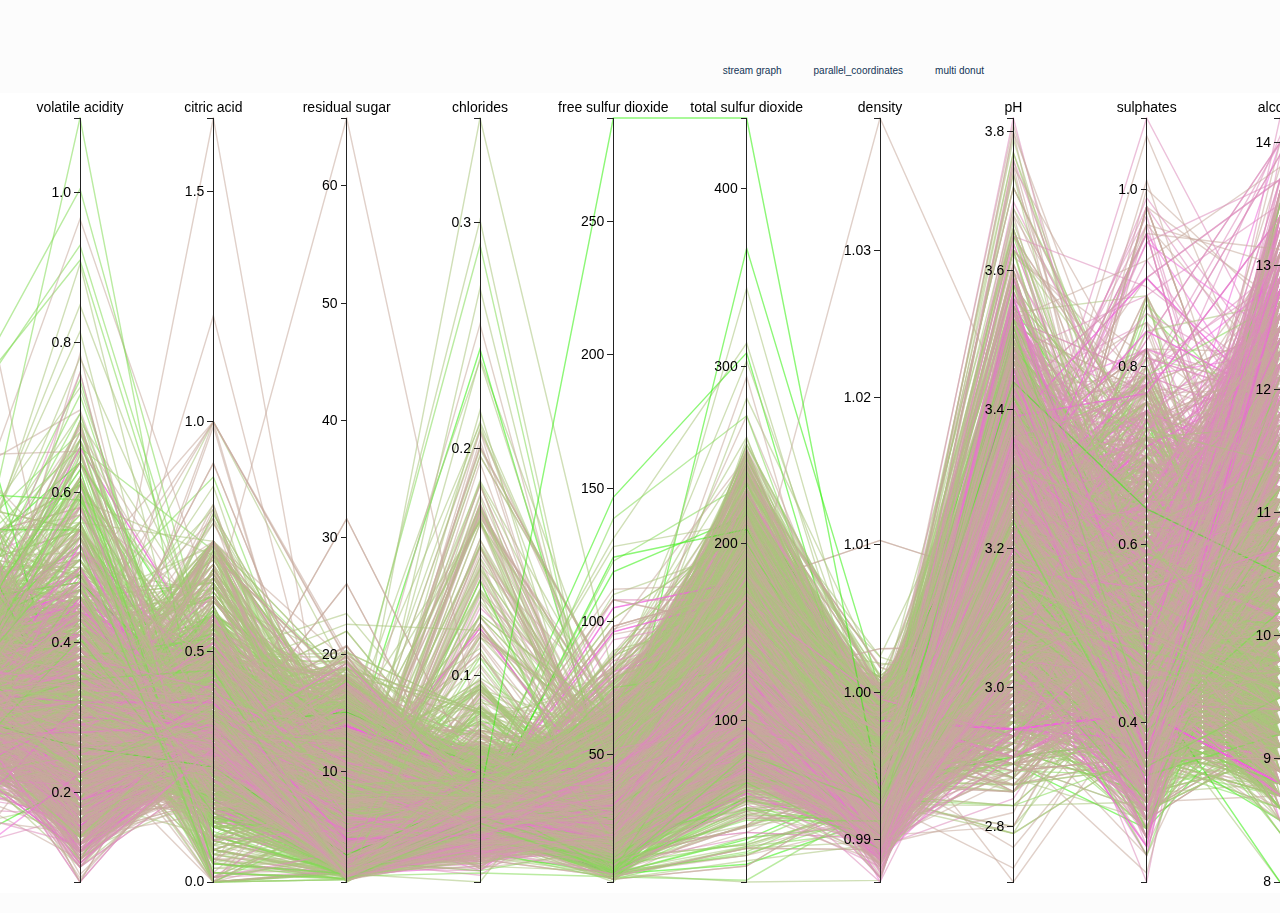
<file: parallel_coordinates.html>
<html>
<head>
    <link rel="stylesheet" type="text/css" href="style/d3.parcoords.css">
    <link rel="stylesheet" type="text/css" href="style/style.css">
    <script type="text/javascript" src="d3/d3.js"></script>
    <script type="text/javascript" src="d3/d3.parcoords.js"></script>
    <script type="text/javascript" src="js/jquery-2.2.0.js"></script>
    <script>
        $(function(){
            $("#header").load("header.html");
//            $("#footer").load("footer.html");
        });
    </script>
    <script>
        // linear color scale
        var color_quality = d3.scale.linear()
                .domain([3, 9])
                .range(["#30f008", "#fc18f9"])
                .interpolate(d3.interpolateLab);
        // interact with this variable from a javascript console
        var pc1;

        var file = "wine_white.csv";
        // load csv file and create the chart
        var dsv = d3.dsv(";", "text/plain");
        dsv(file, function (data) {
            data.forEach(function(d,i){
                d.name="wine"+i;
            });
            pc1 = d3.parcoords()("#example1")
                    .data(data)
                    .hideAxis(["name"])
                    .composite("darker")
                    .color(function (d) {
                        return color_quality(d["quality"]);
                    })  // quantitative color scale
                    .alpha(0.55)
                    .render()
//                    .reorderable()
                    .brushMode("1D-axes")  // enable brushing
                    .interactive()  // command line mode
;
            var explore_count = 0;
            var exploring = {};
            var explore_start = false;
            pc1.svg
                    .selectAll(".dimension")
                    .style("cursor", "pointer")
                    .on("click", function (d) {
                        exploring[d] = !(d in exploring);
                        event.preventDefault();
                        if (exploring[d]) d3.timer(explore(d, explore_count));
                    });

            function explore(dimension, count) {
                if (!explore_start) {
                    explore_start = true;
                    d3.timer(pc1.brush);
                }
                var speed = (Math.round(Math.random()) ? 1 : -1) * (Math.random() + 0.5);
                return function (t) {
                    if (!exploring[dimension]) return true;
                    var domain = pc1.yscale[dimension].domain();
                    var width = (domain[1] - domain[0]) / 4;

                    var center = width * 1.5 * (1 + Math.sin(speed * t / 1200)) + domain[0];

                    pc1.yscale[dimension].brush.extent([
                        d3.max([center - width * 0.01, domain[0] - width / 400]),
                        d3.min([center + width * 1.01, domain[1] + width / 100])
                    ])(pc1.g()
                            .filter(function (d) {
                                return d == dimension;
                            })
                    );
                };
            }

        });
    </script>
</head>
<body>
<div id="header"></div>
<div id="example1" class="parcoords"></div>

</body>
</html>
</file>
<file: one.css>
body {
    font-size: 14px;
}

.axis path, .axis line {
    fill: none;
    stroke: #000;
    shape-rendering: crispEdges;
}

.x.axis path {
    /*display: none;*/
}

.firstrow {
    float: left;
}

.content {
    width: 1640px;
    float: left;
}

.line {
    fill: none;
    stroke: steelblue;
    stroke-width: 1.5px;
}

.layer {
    stroke: none;
}

.wrapper {
    position: relative;
}

.controller {
    right: 0px;
    top: 40px;
    float: right;
    position: fixed;
}

.donutarea {
    height: 220px;
    position: relative;
}

.labelarea {
    padding: 18px 0 0 0;
    clear: both;
}

.checkboxarea {
    float: left;
    width: 20px;
    margin: 4px 0 0 0;
}

.checkb {
    height: 20px;
    width: 20px;
}

.factorarea {
    font-size: 16px;
    height: 220px;
    float: left;
}

.svgg {
    cursor: ew-resize;
}

.drag_history {
}

.historydiv {
    width: 200px;
    margin: 10px;
}

.history_item {
    width: 120px;
}

.datasmootharea {
    margin: 20px 0 0 0;
}

.secondrow {
    margin: 0 0 0 30px;
}

.donutsvg_none {
    margin: 5px;
    padding: 5px;
    border: none;
}

.donutsvg_solid {
    margin: 5px;
    padding: 4px;
    border: solid 1px;
}

.donutsvg0 {
    padding: 0px;
    border: none;
}
.overlay_checkboxes{
    width:240px;
}
.overlay {
    background-color: #fff;
    z-index: 1;
    position: absolute;
    /*box-shadow: 10px 10px 5px #ccc;*/
    /*-moz-box-shadow: 10px 10px 5px #ccc;*/
    -webkit-box-shadow: 4px 4px 1px #bbb;
    /*-khtml-box-shadow: 10px 10px 5px #ccc;*/
    /*- See more at: http://www.corelangs.com/css/box/image-shadow.html#sthash.yIMgYrHr.dpuf*/
    display:none;
    /*clear: both;*/
    /*width:500px;*/
    /*height:420px;*/
}

.dissvg {
    padding: 50px 50px;
    width: 240px;
    height: 320px;
}

#factorsvg {
    padding-left: 15px;
}

#qualitysvg {
    padding-right: 15px;
}
</file>
<file: style/d3.parcoords.css>
.parcoords > svg, .parcoords > canvas { 
  font: 14px sans-serif;
  position: absolute;
}
.parcoords > canvas {
  pointer-events: none;
}

.parcoords text.label {
  cursor: default;
}

.parcoords rect.background {
  fill: transparent;
}
.parcoords rect.background:hover {
  fill: rgba(120,120,120,0.2);
}
.parcoords .resize rect {
  fill: rgba(0,0,0,0.1);
}
.parcoords rect.extent {
  fill: rgba(255,255,255,0.25);
  stroke: rgba(0,0,0,0.6);
}
.parcoords .axis line, .parcoords .axis path {
  fill: none;
  stroke: #222;
  shape-rendering: crispEdges;
}
.parcoords canvas {
  opacity: 1;
  -moz-transition: opacity 0.3s;
  -webkit-transition: opacity 0.3s;
  -o-transition: opacity 0.3s;
}
.parcoords canvas.faded {
  opacity: 0.25;
}
.parcoords {
	-webkit-touch-callout: none;
	-webkit-user-select: none;
	-khtml-user-select: none;
	-moz-user-select: none;
	-ms-user-select: none;
	user-select: none;
    background-color: white;
}
</file>
<file: style/style.css>
body {
  font-size: 10px;
  font-family: sans-serif;
  margin: 50px auto 20px;
  width: 720px;
  background: #fcfcfc;
  line-height: 1.45em;
}
a {
  color: #555;
}
a:hover {
  color: #000;
}
ul {
  margin: 0 20px;
  padding: 0;
}
.dark {
  background: #222;
}
#example0,
#example,
#example-axes,
#example1,
#example2,
#example3,
#example-zscore,
#example-progressive {
  width:1600px;
  height: 800px;
  margin: 0 0 0 -400px;
}
p {
  width: 560px;
}
pre {
  color: #444;
  font-family: Ubuntu Mono, Monaco, monospace;
  padding: 4px 8px;
  background: #f2f2f2;
  border: 1px solid #ccc;
  word-wrap: auto;
}
h1 small {
  font-weight: normal;
  font-size: 0.5em;
}
h3 {
  margin-top: 40px;
}
.float {
  float: left;
}
.centered {
  text-align: center;
}
.hide {
  display: none;
}
input {
  font-size: 16px;
}
</file>
